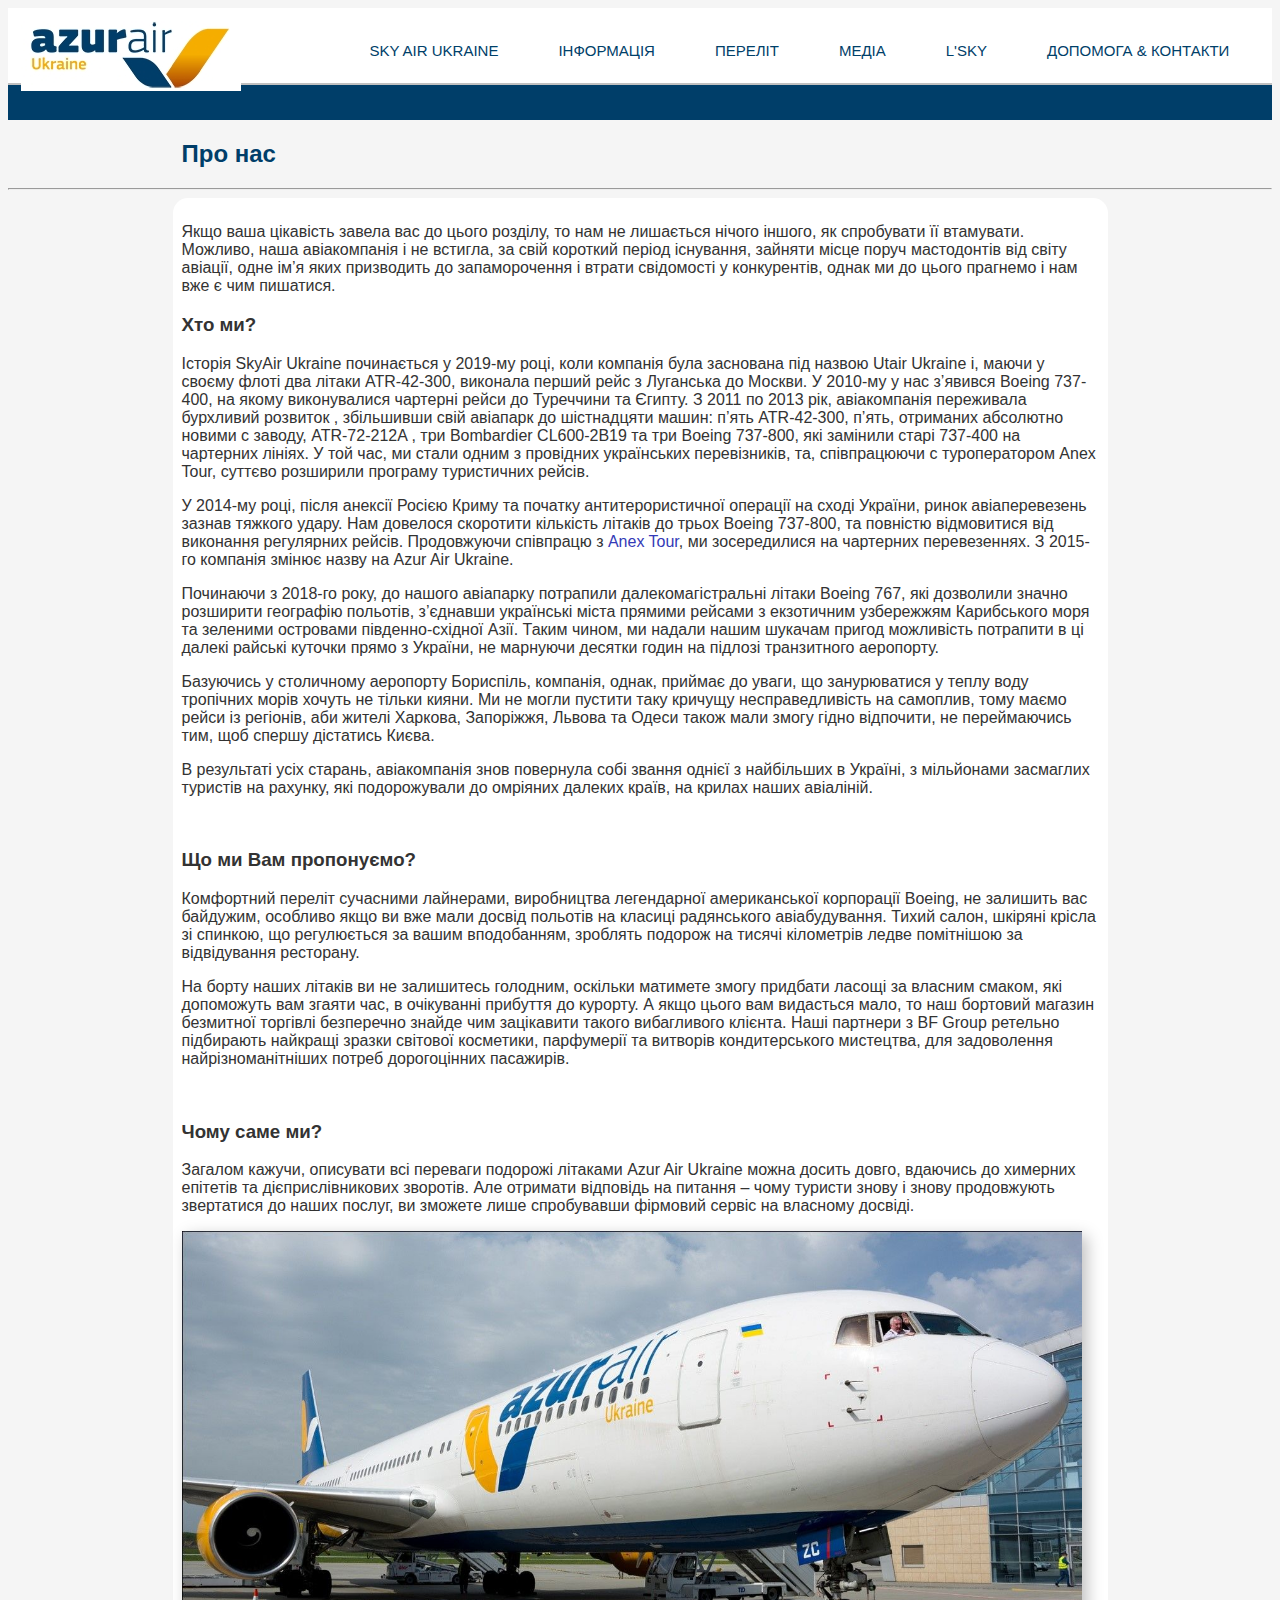
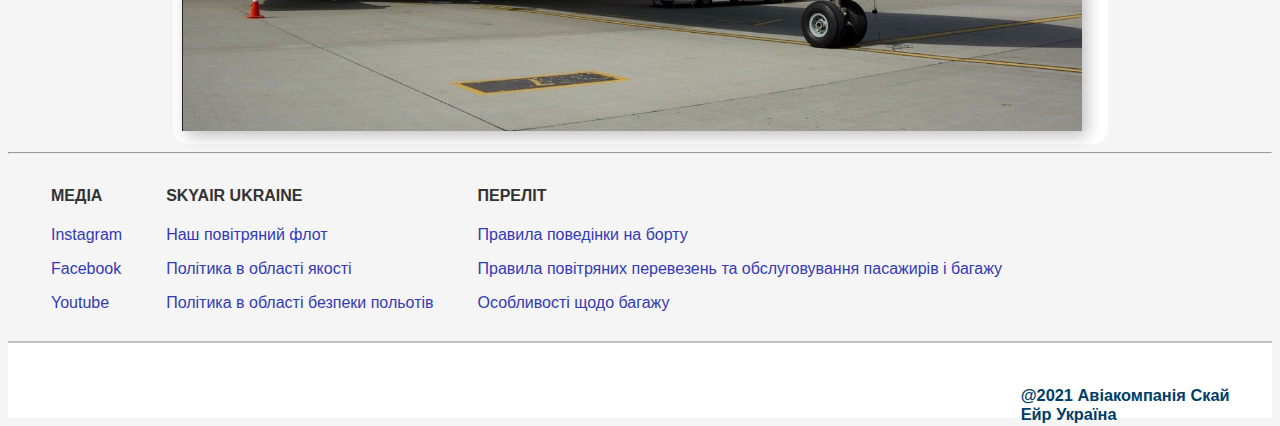
<file: index.html>
<!DOCTYPE html>
<html>
<head>
    <meta charset="UTF-8">
    <title>SkyAir</title>
    <link href="styles.css" rel="stylesheet"  />
    <link href="Logo.jpg" rel="shortcut icon" type="image/x-icon"/>
    <link href="https://fonts.googleapis.com/css2?family=Open+Sans:wght@300;700&display=swap" rel="stylesheet">
</head>
    <body>
        <header>
            <a href="index.html" title="На головну" id="logo"><img src="AzurAirUkraine.jpg" alt="Image not found!"> </a>
            <div class="header1">
                <nav class="dws-menu">
                    <ul>
                        <li><a href="#">SKY AIR UKRAINE</a>
                            <ul>
                            <li><a href="index.html">Про нас</a></li>
                            <li><a href="OurFleet.html">Наш повітряний флот</a></li>
                            <li><a href="Politic_of_Quality.html">Політика в області якості</a></li>
                            <li><a href="Politic_of_Security.html">Політика в області безпеки польотів</a></li>
                            </ul>  
                        </li>
                        <li><a href="#">ІНФОРМАЦІЯ</a>
                        <ul>
                            <li><a href="index.html">Новини</a></li>
                            <li><a href="index.html">Онлайн-Табло Польотів</a></li>

                        </ul>
                        </li>
                        <li><a href="#">ПЕРЕЛІТ</a>
                        <ul>
                            <li><a href="SafetyRegulOnBoard.html">Правила поведінки на борту</a></li>
                            <li><a href="RulesofAirTransportation.html">Правила повітряних перевезень та обслуговування пасажирів і багажу</a></li>
                            <li><a href="FeaturesofLuggage.html">Особливості щодо багажу</a></li>
                        </ul>
                        </li>
                        <li><a href="#">МЕДІА</a>
                        <ul>
                            <li><a href="https://www.instagram.com/azurair.ua/">Instagram</a></li>
                            <li><a href="https://www.facebook.com/AzurAirUkraine/">Facebook</a></li>
                            <li><a href="https://www.youtube.com/channel/UCFr2sYnsSSBcxtwHG6JDOOQ">Youtube</a></li>
                        </ul>
                        </li>
                        <li><a href="Journals.html">L'SKY</a></li>
                        <li><a href="#">ДОПОМОГА & КОНТАКТИ</a>
                        <ul>
                            <li><a href="Contacts.html">Контакти</a></li>
                            <li><a href="Agent'sContacts.html">Контакти представників</a></li>
                        </ul>
                        </li>
                    </ul>
                </nav>
            </div>
            </span>
        </header>
        <div class="box-model">

            </div>
        <div class="container1">
            <h2>Про нас</h2>
            </div>
            <hr>
            
            <div class="container">
            <p>Якщо ваша цікавість завела вас до цього розділу, то нам не лишається нічого іншого, як спробувати її втамувати. Можливо, наша авіакомпанія і не встигла, за свій короткий період існування, зайняти місце поруч мастодонтів від світу авіації, одне ім’я яких призводить до запаморочення і втрати свідомості у конкурентів, однак ми до цього прагнемо і нам вже є чим пишатися.</p>

            <h3>Хто ми?</h3>
            <p>Історія SkyAir Ukraine починається у 2019-му році, коли компанія була заснована під назвою Utair Ukraine і, маючи у своєму флоті два літаки ATR-42-300, виконала перший рейс з Луганська до Москви.  У 2010-му у нас з’явився Boeing 737-400, на якому виконувалися чартерні рейси до Туреччини та Єгипту. З 2011 по 2013 рік, авіакомпанія переживала бурхливий розвиток , збільшивши свій авіапарк до шістнадцяти машин: п’ять ATR-42-300, п’ять, отриманих абсолютно новими с заводу, ATR-72-212A , три Bombardier CL600-2B19 та три Boeing 737-800, які замінили старі 737-400 на чартерних лініях. У той час, ми стали одним з провідних українських перевізників, та, співпрацюючи с туроператором  Anex Tour, суттєво розширили програму туристичних рейсів.</p>  
                <p>У 2014-му році, після анексії Росією Криму та початку антитерористичної операції на сході України, ринок авіаперевезень зазнав тяжкого удару. Нам довелося скоротити кількість літаків до трьох Boeing 737-800, та повністю відмовитися від виконання регулярних рейсів. Продовжуючи співпрацю з <a href="https://www.anextour.com.ua/" target="_blank">Anex Tour</a>, ми зосередилися на чартерних перевезеннях. З 2015-го компанія змінює назву на Azur Air Ukraine.</p>
                <p>Починаючи з 2018-го року, до нашого авіапарку потрапили далекомагістральні літаки Boeing 767, які дозволили значно розширити географію польотів, з’єднавши українські міста прямими рейсами з екзотичним узбережжям Карибського моря та зеленими островами південно-східної Азії. Таким чином, ми надали нашим шукачам пригод можливість потрапити в ці далекі райські куточки прямо з України, не марнуючи десятки годин на підлозі транзитного аеропорту.</p>      
                <p>Базуючись у столичному аеропорту Бориспіль, компанія, однак, приймає до уваги, що занурюватися  у теплу воду тропічних морів хочуть не тільки кияни. Ми не могли пустити таку кричущу несправедливість на самоплив, тому маємо рейси із регіонів, аби жителі Харкова, Запоріжжя, Львова та Одеси також мали змогу гідно відпочити, не переймаючись тим, щоб спершу дістатись Києва.</p>       
                В результаті усіх старань, авіакомпанія знов повернула собі звання однієї з найбільших в Україні, з мільйонами засмаглих туристів на рахунку, які подорожували до омріяних далеких країв, на крилах наших авіаліній.</p>
                <br>
                <h3>Що ми Вам пропонуємо?</h3>
                <p>Комфортний переліт сучасними лайнерами, виробництва легендарної американської корпорації Boeing, не залишить вас байдужим, особливо якщо ви вже мали досвід польотів на класиці радянського авіабудування. Тихий салон, шкіряні крісла зі спинкою,  що регулюється за вашим вподобанням, зроблять подорож на тисячі кілометрів ледве помітнішою за відвідування ресторану.</p>
                <p>На борту наших літаків ви не залишитесь голодним, оскільки матимете змогу придбати ласощі за власним смаком, які допоможуть вам згаяти час, в очікуванні прибуття до курорту. А якщо цього вам видасться мало, то наш бортовий магазин безмитної торгівлі безперечно знайде чим зацікавити такого вибагливого клієнта. Наші партнери з BF Group ретельно підбирають найкращі зразки світової косметики, парфумерії та витворів кондитерського мистецтва, для задоволення найрізноманітніших потреб дорогоцінних пасажирів.</p>
                <br>
                <h3>Чому саме ми?</h3>
                <p>Загалом кажучи, описувати всі переваги подорожі літаками Azur Air Ukraine можна досить довго, вдаючись до химерних епітетів та дієприслівникових зворотів. Але отримати відповідь на питання – чому туристи знову і знову продовжують звертатися до наших послуг, ви зможете лише спробувавши фірмовий сервіс на власному досвіді.</p>
                <img src="azurair-1.jpg" width="860" height="450" alt="Image not found!" class="avatar">
            </div>
                <hr>

    <table>
        <tr>

    <td>
        <ul><h4>МЕДІА</h4></ul>
        <ul>
            <p><a href="https://www.instagram.com/azurair.ua/" target="_blank">Instagram</a></p>
            <p><a href="https://www.facebook.com/AzurAirUkraine/" target="_blank">Facebook</a></p>
            <p><a href="https://www.youtube.com/channel/UCFr2sYnsSSBcxtwHG6JDOOQ"target="_blank">Youtube</a></p>
        </ul>
    </td>
    <td>
        <ul><h4>SKYAIR UKRAINE</h4></ul>
        <ul>
        <p><a href="OurFleet.html" >Наш повітряний флот</a></p>
        <p><a href="Politic_of_Quality.html">Політика в області якості</a></p>
        <p><a href="Politic_of_Security.html">Політика в області безпеки польотів</a></p>
        </ul>
    </td>
    <td>
        <ul><h4>ПЕРЕЛІТ</h4></ul>
        <ul>
            <p><a href="SafetyRegulOnBoard.html">Правила поведінки на борту</a></p>
            <p><a href="RulesofAirTransportation.html">Правила повітряних перевезень та обслуговування пасажирів і багажу</a></p>
            <p><a href="FeaturesofLuggage.html">Особливості щодо багажу</a></p>
        </ul>
    </td>
        </tr>
    </table>
    <footer>
        <div class="container2"><h3> @2021 Авіакомпанія Скай Ейр Україна</h3></div>
    </footer>
        </body>
</html>
</file>
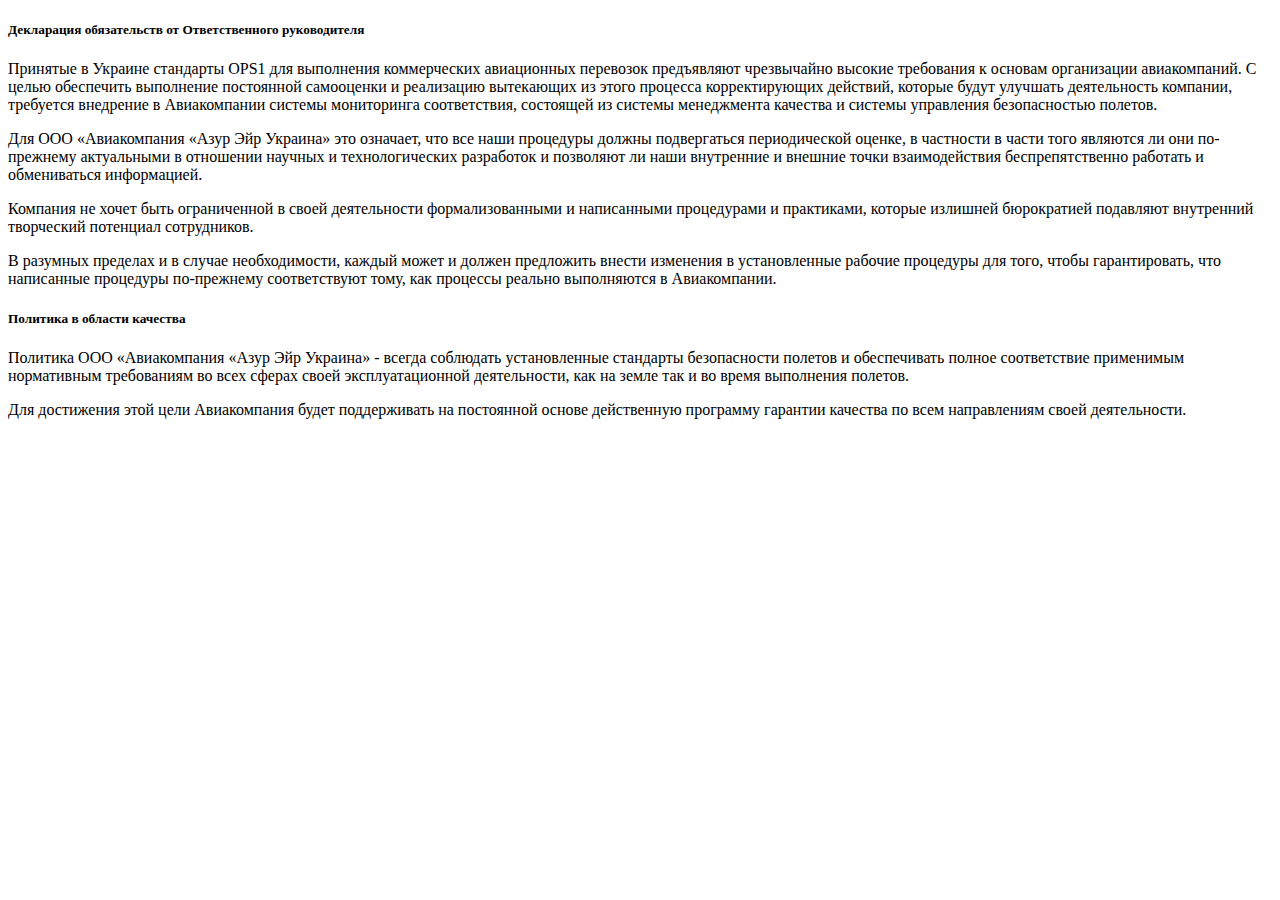
<file: Politic_of_Quality.html>
<!DOCTYPE html>
<html lang="en">
<head>
    <meta charset="UTF-8">
    
    <title>Політика в області якості</title>
</head>
<body>
    <h5>Декларация обязательств от Ответственного руководителя</h5>
    <p>Принятые в Украине стандарты OPS1 для выполнения коммерческих авиационных перевозок предъявляют чрезвычайно высокие требования к основам организации авиакомпаний. С целью обеспечить выполнение постоянной самооценки и реализацию вытекающих из этого процесса корректирующих действий, которые будут улучшать деятельность компании, требуется внедрение в Авиакомпании системы мониторинга соответствия, состоящей из системы менеджмента качества и системы управления безопасностью полетов.</p>
    <p>Для ООО «Авиакомпания «Азур Эйр Украина» это означает, что все наши процедуры должны подвергаться периодической оценке, в частности в части того являются ли они по-прежнему актуальными в отношении научных и технологических разработок и позволяют ли наши внутренние и внешние точки взаимодействия беспрепятственно работать и обмениваться информацией.</p>

    <p>Компания не хочет быть ограниченной в своей деятельности формализованными и написанными процедурами и практиками, которые излишней бюрократией подавляют внутренний творческий потенциал сотрудников.</p>
    <p>В разумных пределах и в случае необходимости, каждый может и должен предложить внести изменения в установленные рабочие процедуры для того, чтобы гарантировать, что написанные процедуры по-прежнему соответствуют тому, как процессы реально выполняются в Авиакомпании.</p>
    <h5>Политика в области качества</h5>
    <p>Политика ООО «Авиакомпания «Азур Эйр Украина» - всегда соблюдать установленные стандарты безопасности полетов и обеспечивать полное соответствие применимым нормативным требованиям во всех сферах своей эксплуатационной деятельности, как на земле так и во время выполнения полетов.</p>
    <p>Для достижения этой цели Авиакомпания будет поддерживать на постоянной основе действенную программу гарантии качества по всем направлениям своей деятельности.</p>
</body>
</html>
</file>
<file: styles.css>
@import url('https://cdn.loom.com/assets/fonts/circular/CircularXXWeb-Book-cd7d2bcec649b1243839a15d5eb8f0a3.woff2');
@import url('https://fonts.googleapis.com/css2?family=Open+Sans:wght@300;700&display=swap');
body{
    background-color: #f5f5f5;
    color: #333333;
    font-size: 16px;
    font-weight: normal;
    font-family: 'Open-Sans',Arial, Helvetica, sans-serif;
}
header,footer{
    font-family: 'Open-Sans',Arial, Helvetica, sans-serif;
    width: 98%;
    background-color: #FFFFFF;
    min-height: 30px;
    height: 50px;
}

header{
    border-bottom: 2px solid silver;
    padding: 1%;
    
}

footer{
    border-top: 2px solid silver;
    margin-top: 10px;
    padding: 1%;
    
}

a{
    text-decoration: none;
    color: #333ab7
}
a:hover{
    text-decoration: underline;
}
a:active{
    color:blue;
}
a:visited{
    color: #003e69;
}

.avatar{
    width: 900px;
    height: 500px;
    box-shadow: 5px 5px 15px rgba(0, 0, 0, 0.25);
}
.container{
    max-width: 917px;
    padding: 9px;
    margin: auto;
    background: #FFFFFF;
    border-radius: 15px;
}
.container1{
    max-width: 917px;
    margin: auto;
    color: #003e69
}
.container2{
    font-size: 14px;
    margin-top: 30px;
    margin-left: 1000px;
    max-width: 100%;
    color: #003e69
}
.box-model{
    background-color:#003e69;
    height: 35px;
    width: 100%;
    
}
.header1{
    float: right;
}

img{
    
    background-color: #FFFFFF;
    min-height: 50px;
}
.information{
    font-size: 15px;
    font-family: 'Open-Sans',Arial, Helvetica, sans-serif;
    margin-left: 30px;
    margin-bottom: 5px;
    color: #003e69
}
.flight{
    font-size: 15px;
    font-family: 'Open-Sans',Arial, Helvetica, sans-serif;
    margin-left: 30px;
    margin-bottom: 5px;
    color: #003e69
}
.media{
    font-size: 15px;
    font-family: 'Open-Sans',Arial, Helvetica, sans-serif;
    margin-left: 30px;
    margin-bottom: 5px;
    color: #003e69
}
.help{
    font-size: 15px;
    font-family: 'Open-Sans',Arial, Helvetica, sans-serif;
    margin-left: 30px;
    margin-bottom: 5px;
    color: #003e69
}
.skyair{
    font-size: 15px;
    font-family: 'Open-Sans',Arial, Helvetica, sans-serif;
    margin-left: 900px;
    margin-bottom: 5px;
    color: #003e69
}
.lsky{
    font-size: 15px;
    font-family: 'Open-Sans',Arial, Helvetica, sans-serif;
    margin-left: 30px;
    margin-bottom: 5px;
    color: #003e69
}
/*Menu navbar-top*/
.dws-menu*{
    margin: 0;
    padding: 0;
}
.dws-menu ul,
.dws-menu ol{
    list-style: none;
}
.dws-menu > ul{
display: flex;
justify-content: center;
}
.dws-menu > ul li a{
    display: block;
    background: #FFFFFF;
    padding: 5px 30px 5px 30px;
    font-size: 15px;
    color:#004069;
    text-decoration: none;
    text-transform: uppercase;
    transition: all 0.3s ease;
}
.dws-menu li a:hover{
    color: orange;
    box-shadow: 1px 5px 10px -5px white;
    transition: all 0.3s ease;
}
.dws-menu li ul{
    position: absolute;
    min-width: 100px;
    display: none;
}

.dws-menu li>ul li a{
    padding: 10px;
    text-transform:  none;
    background: #FFFFFF;
    
}
.dws-menu li:hover>ul{
    display: block;
}
</file>
